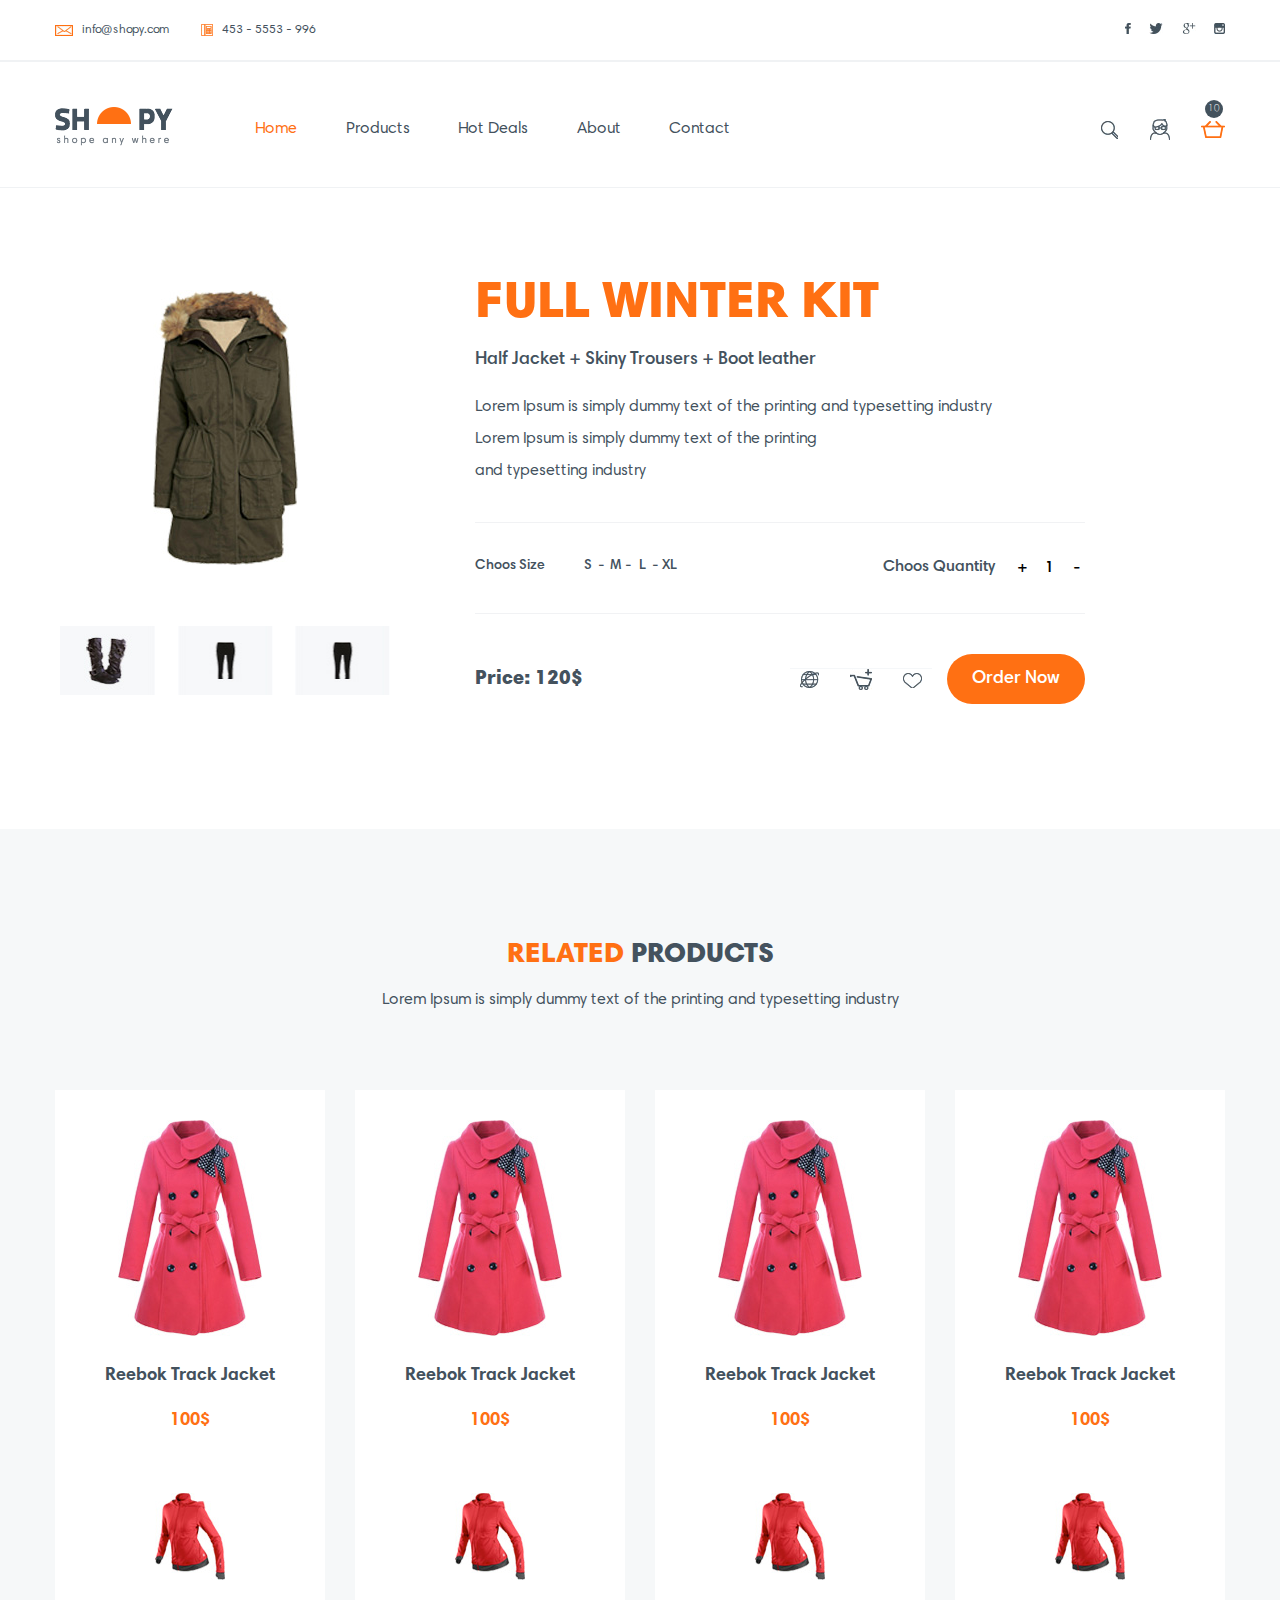
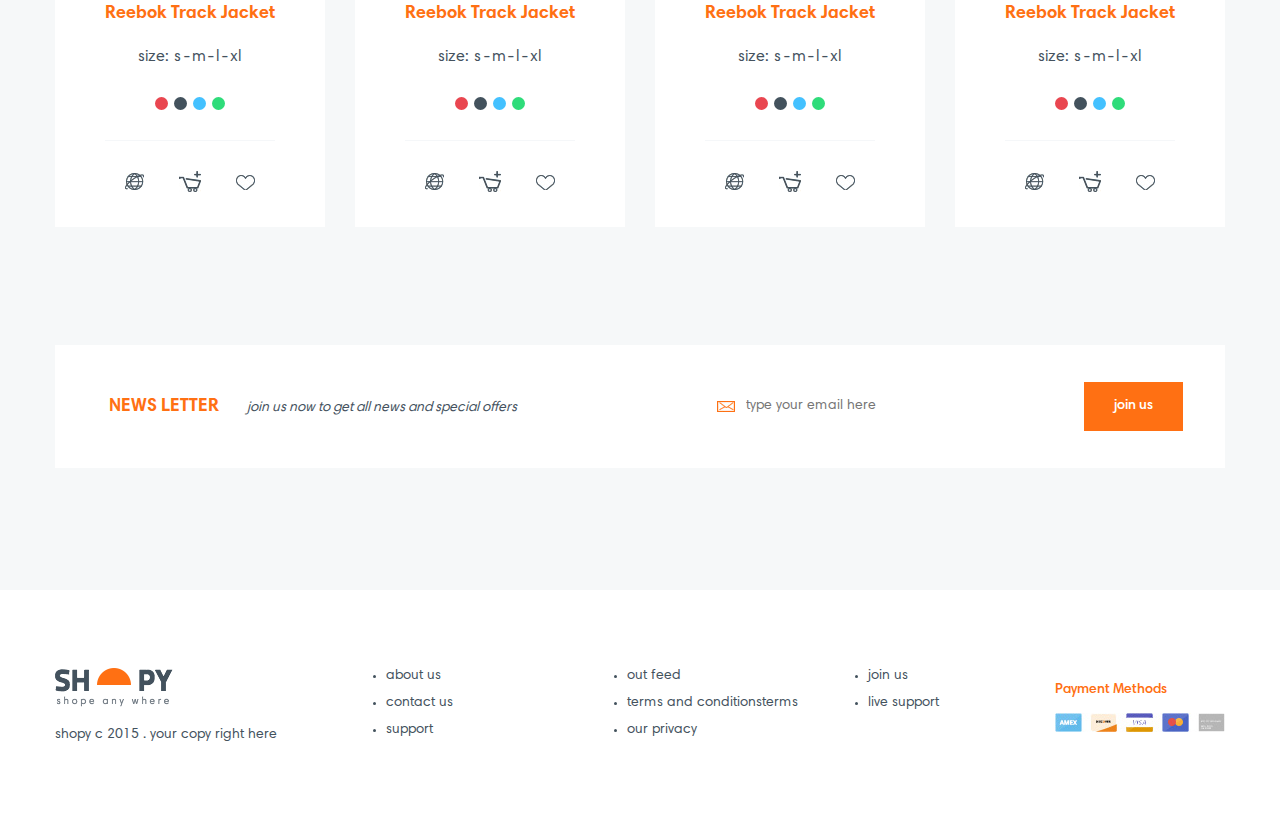
<file: product.html>
<!DOCTYPE html>
<html lang="ru">
<head>
  <meta charset="UTF-8">
  <title>Product</title>
  <link rel="stylesheet" href="css/normalize.css">
  <link rel="stylesheet" href="css/style.css">
  <link rel="stylesheet" href="css/product.css">
</head>
	<body class="page-catalog-products">
		<header class="main-header">
			<div class="container">
				<section class="small-header">
					<div class="header-contacts">
						<div class="mail">
							<div class="icon"></div>
							<div class="mail-text">info@shopy.com</div>
						</div>
						<div class="tell">
							<div class="icon"></div>
							<div class="tell-num">453 - 5553 - 996</div>
						</div>
					</div>
					<div class="header-social">
						<ul>
							<li class="fb"><a href="#"></a></li>
							<li class="tv"><a href="#"></a></li>
							<li class="g"><a href="#"></a></li>
							<li class="inst"><a href="#"></a></li>
						</ul>
					</div>
				</section>
			</div>
			<hr>
			<div class="container">
				<section class="big-header">
					<nav class="main-navigation">
						<a class="main-header-logo" href="#">
							<img src="image/logo.png" width="118" height="39">
						</a>
						<ul class="site-navigation">
							<li><a href="#" class="active">Home</a></li>
							<li><a href="#">Products</a></li>
							<li><a href="#">Hot Deals</a></li>
							<li><a href="#">About</a></li>
							<li><a href="#">Contact</a></li>
						</ul>
					</nav>	
						<ul class="search-cart-user">
							<li class="search">
								<a href="#">
									<span class="visually-hidden">Поиск</span>
								</a>
							</li>
							<li class="user">
								<a href="#">
									<span class="visually-hidden">Ползователь</span>
								</a>
							</li>
							<li class="cart">
								<a href="#">
									<div class="main-count">
										<div class="count">10</div>
									</div>
									<span class="visually-hidden">Корзина</span>
								</a>
							</li>
						</ul>
				</section>
			</div>
		</header>
		<div class="main-container">
			<main class="container">
				<div class="catalog-colums">
					<section class="product-photos">
						<p class="product-photo-full">
							<img src="image/big-product.jpg" width="145" height="275" alt="Big photo">
						</p>
						<ul class="product-photo-preview">
							<li>
									<img src="image/product1.jpg" width="95" height="69" alt="Фото в анфас">
							</li>
							<li>
									<img src="image/product2.jpg" width="95" height="69" alt="Фото в профиль">
							</li>
							<li>
									<img src="image/product2.jpg" width="95" height="69" alt="Фото отдельной части">
							</li>
						</ul>
					</section>
					<section class="product-info">
						<div class="product-info-block">
							<h1 class="product-title">Full winter kit</h1>
							<p class="collection">Half Jacket + Skiny Trousers + Boot leather</p>
							<p class="description">
								Lorem Ipsum is simply dummy text of the printing and typesetting industry
								Lorem Ipsum is simply dummy text of the printing<br> and typesetting industry
							</p>
						</div>	
						<section class="size-quantity">
							<div class="size">
								Choos Size
								<ul>
									<li>S</li>-
									<li>M</li>-
									<li>L</li>-
									<li>XL</li>
								</ul>
							</div>
							<div class="quantity">
								<p>Choos Quantity</p>
								<button type="submit">+</button>
								<input type="number" value="1" maxsize="5">
								<button type="submit">-</button>
							</div>
						</section>
						<section class="price-cart">
							<div class="price">Price: 120$</div>
							<div class="cart">
								<ul class="block-like">
									<li>
										<a href="#" class="share"><span class="visually-hidden">Поделиться</span></a>
									</li>
									<li>
										<a href="#" class="cart"><span class="visually-hidden">Корзина</span></a>
									</li>	
									<li>
										<a href="#" class="like"><span class="visually-hidden">Нравиться</span></a>
									</li>										
								</ul>	
								<button type="submit">Order Now</button>
							</div>
						</section>
					</section>
				</div>
			</main>
		</div>
		<div class="container">
			<section class="related_products">
				<header>
					<h2><span>Related</span> products</h2>
					<p>Lorem Ipsum is simply dummy text of the printing and typesetting industry</p>
				</header>
				<div class="product-list">
					<div class="goods-item">
						<div class="goods-item_block">
							<a href="#" title="Reebok Track Jacket">
								<img src="image/goods1.jpg" width='144' height='216' alt="Reebok Track Jacket">
								<div class="good-title">Reebok Track Jacket</div>
								<div class="good-price">100$</div>
							</a>
						</div>
						<div class="goods-item_block-h">
							<div class="goods-item_block-h-contain">
								<a href="#" class="good-img" title="Reebok Track Jacket">
									<img src="image/goods3-small.jpg" width='70' height='87' alt="Reebok Track Jacket">
								</a>	
									<div class="good-title"><a href="#" title="Reebok Track Jacket">Reebok Track Jacket</a></div>
								<div class="size-good">
									size:
									<ul>
										<li>s</li>-
										<li>m</li>-
										<li>l</li>-
										<li>xl</li>
									</ul>
								</div>
									<ul class="color-goods">
										<li>
											<a class="red" href="#"></a>
										</li>
										<li>
											<a class="grey" href="#"></a>
										</li>
										<li>
											<a class="blue" href="#"></a>
										</li>
										<li>
											<a class="green" href="#"></a>
										</li>									
									</ul>
									<ul class="block-like">
										<li>
											<a href="#" class="share"><span class="visually-hidden">Поделиться</span></a>
										</li>
										<li>
											<a href="#" class="cart"><span class="visually-hidden">Корзина</span></a>
										</li>	
										<li>
											<a href="#" class="like"><span class="visually-hidden">Нравиться</span></a>
										</li>										
									</ul>
							</div>						
						</div>
					</div>
					<div class="goods-item">
						<div class="goods-item_block">
							<a href="#" title="Reebok Track Jacket">
								<img src="image/goods1.jpg" width='144' height='216' alt="Reebok Track Jacket">
								<div class="good-title">Reebok Track Jacket</div>
								<div class="good-price">100$</div>
							</a>
						</div>
						<div class="goods-item_block-h">
							<div class="goods-item_block-h-contain">
								<a href="#" class="good-img" title="Reebok Track Jacket">
									<img src="image/goods3-small.jpg" width='70' height='87' alt="Reebok Track Jacket">
								</a>	
									<div class="good-title"><a href="#" title="Reebok Track Jacket">Reebok Track Jacket</a></div>
								<div class="size-good">
									size:
									<ul>
										<li>s</li>-
										<li>m</li>-
										<li>l</li>-
										<li>xl</li>
									</ul>
								</div>
									<ul class="color-goods">
										<li>
											<a class="red" href="#"></a>
										</li>
										<li>
											<a class="grey" href="#"></a>
										</li>
										<li>
											<a class="blue" href="#"></a>
										</li>
										<li>
											<a class="green" href="#"></a>
										</li>									
									</ul>
									<ul class="block-like">
										<li>
											<a href="#" class="share"><span class="visually-hidden">Поделиться</span></a>
										</li>
										<li>
											<a href="#" class="cart"><span class="visually-hidden">Корзина</span></a>
										</li>	
										<li>
											<a href="#" class="like"><span class="visually-hidden">Нравиться</span></a>
										</li>										
									</ul>
							</div>						
						</div>
					</div>
					<div class="goods-item">
						<div class="goods-item_block">
							<a href="#" title="Reebok Track Jacket">
								<img src="image/goods1.jpg" width='144' height='216' alt="Reebok Track Jacket">
								<div class="good-title">Reebok Track Jacket</div>
								<div class="good-price">100$</div>
							</a>
						</div>
						<div class="goods-item_block-h">
							<div class="goods-item_block-h-contain">
								<a href="#" class="good-img" title="Reebok Track Jacket">
									<img src="image/goods3-small.jpg" width='70' height='87' alt="Reebok Track Jacket">
								</a>	
									<div class="good-title"><a href="#" title="Reebok Track Jacket">Reebok Track Jacket</a></div>
								<div class="size-good">
									size:
									<ul>
										<li>s</li>-
										<li>m</li>-
										<li>l</li>-
										<li>xl</li>
									</ul>
								</div>
									<ul class="color-goods">
										<li>
											<a class="red" href="#"></a>
										</li>
										<li>
											<a class="grey" href="#"></a>
										</li>
										<li>
											<a class="blue" href="#"></a>
										</li>
										<li>
											<a class="green" href="#"></a>
										</li>									
									</ul>
									<ul class="block-like">
										<li>
											<a href="#" class="share"><span class="visually-hidden">Поделиться</span></a>
										</li>
										<li>
											<a href="#" class="cart"><span class="visually-hidden">Корзина</span></a>
										</li>	
										<li>
											<a href="#" class="like"><span class="visually-hidden">Нравиться</span></a>
										</li>										
									</ul>
							</div>						
						</div>
					</div>					
					<div class="goods-item">
						<div class="goods-item_block">
							<a href="#" title="Reebok Track Jacket">
								<img src="image/goods1.jpg" width='144' height='216' alt="Reebok Track Jacket">
								<div class="good-title">Reebok Track Jacket</div>
								<div class="good-price">100$</div>
							</a>
						</div>
						<div class="goods-item_block-h">
							<div class="goods-item_block-h-contain">
								<a href="#" class="good-img" title="Reebok Track Jacket">
									<img src="image/goods3-small.jpg" width='70' height='87' alt="Reebok Track Jacket">
								</a>	
									<div class="good-title"><a href="#" title="Reebok Track Jacket">Reebok Track Jacket</a></div>
								<div class="size-good">
									size:
									<ul>
										<li>s</li>-
										<li>m</li>-
										<li>l</li>-
										<li>xl</li>
									</ul>
								</div>
									<ul class="color-goods">
										<li>
											<a class="red" href="#"></a>
										</li>
										<li>
											<a class="grey" href="#"></a>
										</li>
										<li>
											<a class="blue" href="#"></a>
										</li>
										<li>
											<a class="green" href="#"></a>
										</li>									
									</ul>
									<ul class="block-like">
										<li>
											<a href="#" class="share"><span class="visually-hidden">Поделиться</span></a>
										</li>
										<li>
											<a href="#" class="cart"><span class="visually-hidden">Корзина</span></a>
										</li>	
										<li>
											<a href="#" class="like"><span class="visually-hidden">Нравиться</span></a>
										</li>										
									</ul>
							</div>						
						</div>
					</div>
				</div>
			</section>			
			<section class="notifications">
				<div class="news-letter"><span>News Letter</span> join us now to get all news and special offers</div>
				<div class="main-form">
					<form>
						<input type="email" class="int-email" placeholder="type your email here" pattern="^[a-zA-Z0-9_.+-]+@[a-zA-Z0-9-]+\.[a-zA-Z0-9-.]+$">
						<input type="submit" class="submit" value="join us">
					</form>
				</div>
			</section>		
		</div>
		<footer class="main-footer">
			<div class="container">
				<div class="logo-copy">
					<a class="main-footer-logo" href="#">
						<img src="image/logo.png" width="118" height="39">
					</a>
					<p>shopy c 2015 . your copy right here</p>
				</div>
				<div class="nav-footer">
					<ul>
						<li><a href="#">about us</a></li>
						<li><a href="#">contact us</a></li>
						<li><a href="#">support</a></li>
					</ul>
					<ul>
						<li><a href="#">out feed</a></li>
						<li><a href="#">terms and conditionsterms</a></li>
						<li><a href="#">our privacy</a></li>
					</ul>
					<ul>
						<li><a href="#">join us</a></li>
						<li><a href="#">live support</a></li>
					</ul>					
				</div>
				<div class="payment">
					<p>Payment Methods</p>
					<img src="image/payment.jpg" width="170" height="19">
				</div>
			</div>
		</footer>
	</body>
</html>
</file>
<file: css/style.css>
@font-face {
	font-family: 'Harmonia Sans Light';
	src: local('../font/Harmonia Sans Light'), local('../fonts/Harmonia-Sans-Light'),
			url('../font/HarmoniaSansProCyr-Light.woff') format('woff');
	font-weight: normal;
	font-style: normal;
}
@font-face {
	font-family: 'Harmonia Sans Regular';
	src: local('../font/Harmonia Sans Regular'), local('../fonts/Harmonia-Sans-Regular'),
			url('../font/HarmoniaSansProCyr-Regular.woff') format('woff');
	font-weight: normal;
	font-style: normal;
}
@font-face {
	font-family: 'Harmonia Sans Black';
	src: local('../font/Harmonia Sans Black'), local('../fonts/Harmonia-Sans-Black'),
			url('../font/HarmoniaSansProCyr-Black.woff') format('woff');
	font-weight: normal;
	font-style: normal;
}
@font-face {
	font-family: 'Harmonia Sans SemiBd';
	src: local('../font/Harmonia Sans SemiBd'), local('../fonts/Harmonia-Sans-SemiBd'),
			url('../font/HarmoniaSansProCyr-SemiBd.woff') format('woff');
	font-weight: normal;
	font-style: normal;
}
@font-face {
	font-family: 'Harmonia Sans Bold';
	src: local('../font/Harmonia Sans Bold'), local('../fonts/Harmonia-Sans-Bold'),
			url('../font/HarmoniaSansProCyr-Bold.woff') format('woff');
	font-weight: normal;
	font-style: normal;
}

body{
	font: 16px Harmonia Sans Regular;
	color:#44525e;
	background:#F6F8F9;
	padding:0;
	margin:0;	
}
a{
	text-decoration:none;
}
hr{
  border: 1px solid #F0F2F4;
}
.visually-hidden:not(:focus):not(:active),
input[type="checkbox"].visually-hidden,
input[type="radio"].visually-hidden {
  position: absolute;

  width: 1px;
  height: 1px;
  margin: -1px;
  border: 0;
  padding: 0;

  white-space: nowrap;

  clip-path: inset(100%);
  clip: rect(0 0 0 0);
  overflow: hidden;
}
.container{
	width:1200px;
	margin:0 auto;
	padding:0 15px;
	box-sizing: border-box;
}
.catalog-colums{
	display: flex;
  justify-content: space-between;
}
/*///////////////// HEADER ////////////////////////////////*/
.main-header{
	background: #FFF;
	border-bottom: 1px solid #F0F2F4;
}
.small-header{
	display:flex;
	justify-content: space-between;
	padding: 23px 0;	
}
.header-contacts{
	display: flex;
	width: 271px;
	align-items: center;
	font-size: 12px;
	justify-content: space-between;
}
.header-contacts .mail{
	width: 115px;
	display: flex;
	justify-content: space-between;
	align-items: center;
	padding: 0 10px 0 0;
}
.header-contacts .mail .icon{
	width:18px;
	height:11px;
	background-image:url(../image/sprite_01.png);
	background-repeat:no-repeat;
	background-position: -80px -7px;	
}
.header-contacts .tell{
	width: 115px;
	display: flex;
	justify-content: space-between;
	align-items: center;
	padding: 0 10px 0 0;
}
.header-contacts .tell .icon{
	width:12px;
	height:12px;
	background-image:url(../image/sprite_01.png);
	background-repeat:no-repeat;
	background-position: -102px -7px;	
}
.header-social{
	display:flex;
	justify-content: space-between;
}
.header-social ul{
	display:flex;
	justify-content: space-between;	
	width: 100px;
	padding:0;
	margin:0;	
}
.header-social ul li{
	list-style:none;
}
.header-social ul li a{
	display:block;
	background-image:url(../image/sprite_01.png);
	background-repeat:no-repeat;	
}
.header-social .fb a{
	width:6px;
	height:11px;
	background-position: -2px -26px;
}
.header-social .tv a{
	width:14px;
	height:11px;
	background-position: -30px -26px;
}
.header-social .g a{
	width:14px;
	height:11px;
	background-position: -12px -26px;
}
.header-social .inst a{
	width:11px;
	height:11px;
	background-position: -48px -26px;
}
.big-header{
	display:flex;
	justify-content: space-between;
  padding: 45px 0 35px;
}
.big-header .main-navigation{
	display: flex;
	justify-content: space-between;
	width: 690px;
}
.big-header .site-navigation{
	display: flex;
	width: 505px;
	padding: 0;
	margin: 0;
	justify-content: space-between;
	align-items: center;
}
.big-header .site-navigation li{
	list-style: none;
	margin: 0 15px;
}
.big-header .site-navigation li a{
	color:#43515D;
}
.big-header .site-navigation li a.active,
.big-header .site-navigation li a:hover{
	color:#FF7013;
}
.search-cart-user{
	display:flex;
	width: 125px;
	justify-content: space-between;
	align-items: center;	
	padding:0;
	margin:0;		
}
.search-cart-user li{
	list-style:none;
}
.search-cart-user li a{
	display:block;
	background-image:url(../image/sprite_01.png);
	background-repeat:no-repeat;	
}
.search-cart-user .search a{
	width:18px;
	height:18px;
  background-position: 0px -42px;
}
.search-cart-user .user a{
	width:20px;
	height:21px;
	background-position: -24px -40px;
}
.search-cart-user .cart a{
	width:24px;
	height:17px;
  background-position: -52px -2px;
	position:relative;
}
.search-cart-user .cart .main-count{
	display:flex;
	font: 10px Harmonia Sans Light;
	width: 18px;
	height: 18px;
	background: #43525D;
	color:#FFFFFF;
	border-radius: 100px;
	position: absolute;
	top: -21px;
	left: 4px;
}
.search-cart-user .cart .count{
	margin:auto;
}
/*///////////// BANNER ///////////////////*/
.banner{
	display:flex;
	align-items:center;
	max-width:1903px;
	min-width:1200px;
	height:650px;
	margin:0 auto;
	background-color:#ECECEF;
	background-image: url(../image/banner.jpg);
	background-repeat: no-repeat;
	background-position: center;
	background-size:cover;
}
.main-banner{
	display: flex;
	width: 800px;	
	align-items: center;
}
.block-xz div{
	width:10px;
}
.block-xz .a{
	height:16px;
	background:#FFFFFF;
}
.block-xz .b{
	height:35px;
	background:#FF7013;
	margin:10px 0;
}
.banner-text{
  margin: 0 15px 0 87px;
}
.banner-text h2{
	font:52px Harmonia Sans Black;
	text-transform:uppercase;
	color:#FF7013;
	margin:0;
}
.banner-text p{
	margin:0;
}
.banner-text .collection{
	padding: 12px 0;
}
.collection, .price-order{
	font:18px Harmonia Sans SemiBd;
}
.price-order{
	display: flex;
	width: 260px;
	justify-content: space-between;
	margin-top: 55px;
}
.order{
	display: flex;
	align-items: center;
	color: #FF7013;
	width: 122px;
	justify-content: space-between;
	margin-left: 15px;	
}
.order .icon-cart{
	width: 24px;
	height: 17px;
	background-image: url(../image/sprite_01.png);
	background-position: -52px -2px;
	background-repeat: no-repeat;		
	margin-right: 10px;
}
.order a{
	display: flex;
	color: #FF7013;
	align-items: center;
}
/*//////////////// CARUSEL ///////////////////*/
.carusel-goods{
	margin-top:110px;
}
.bx-wrapper{
	background:transparent;
	box-shadow:none;
	border:0;
}
.bx-wrapper .bx-pager.bx-default-pager a.active,
.bx-wrapper .bx-pager.bx-default-pager a,
.bx-wrapper .bx-pager.bx-default-pager a:hover{
	background-color:#ff7013;
}
.bx-viewport{
	margin: 80px 0;
}
.bx-wrapper .bx-pager{
	padding: 27px 0;
	bottom: -70px;
	background: #FFFFFF;
}
.bx-controls{
  padding-top: 1px;
}
.carusel-goods header{
	text-align: center;
}
.carusel-goods header h2{
	font:36px Harmonia Sans Black;
	text-transform:uppercase;
	margin: 0 0 18px 0;
}
.carusel-goods header h2 span{
	color:#ff7013;
}
.goods-item .good-title,
.goods-item .good-price{
	font:18px Harmonia Sans Bold;
}
.goods-item_block{
	background-color:#FFFFFF;
	text-align:center;
	box-sizing:border-box;
	padding:30px 0;
	position: relative;
  z-index: 2;	
}
.goods-item img{
	margin:0 auto;
}
.goods-item .good-title{
	color:#43515d;
	margin:23px 0;
}
.goods-item_block .good-price{
	color:#ff7013;
}
.goods-item_block-h{
	background:#FFFFFF;
	text-align: center;
	border-top: 1px solid transparent;
	padding: 30px 0 5px;
}
.goods-item_block-h-contain{
	width:170px;
	margin:0 auto;
}
.goods-item_block-h-contain .good-title a{
	color:#FF7013;
}
.goods-item_block-h .good-img{
	display: block;
	width: 70px;
	height: 87px;
	margin: auto;
}
.size{
	font-size: 14px;
}
.size-good ul{
	list-style: none;
	display: inline-flex;
	padding: 0;
	margin: 0;
}
.size-good ul li,
.goods-item_block-h .size ul li{
	padding:0 2px;
	cursor:pointer;
}
.goods-item_block-h .color-goods{
	width:70px;
	display:flex;
	justify-content: space-between;
	padding:0;
  margin: 30px auto;
}
.goods-item_block-h .color-goods li{
	list-style:none;
	display:flex;
	justify-content:space-between;
}
.color-goods a{
	width:13px;
	height:13px;
	border-radius:100px;
}
.color-goods .red{
	background-color:#E94650;
}
.color-goods .grey{
	background-color:#43525D;
}
.color-goods .blue{
	background-color:#44C1FF;
}
.color-goods .green{
	background-color:#2FDC7A;
}
.block-like{
	display: flex;
	justify-content: space-between;
	padding: 30px 20px;
	align-items: center;
	margin: 0;
	border-top: 1px solid #F5F7F9;
}
.block-like li{
	display:flex;
	list-style:none;
}
.block-like li .share{
	width:19px;
	height:17px;
	background-image:url(../image/sprite_01.png);
	background-repeat: no-repeat;
  background-position: -63px -23px;
}
.block-like li .cart{
	width:22px;
	height:21px;
	background-image:url(../image/sprite_01.png);
	background-repeat: no-repeat;
  background-position: 0px 0px;
}
.block-like li .like{
	width:19px;
	height:16px;
	background-image:url(../image/sprite_01.png);
	background-repeat: no-repeat;
  background-position: -86px -22px;
}
.block-like li .cart:hover{
  background-position: -26px 0px;
}
/*/////////////// SALE ///////////////////////////*/
.sale{
	display:flex;
  justify-content: space-between;	
	margin-top:190px;
}
.mian-sale-goods{
	display:flex;
	align-items: center;
	width:670px;
	border:1px solid #edf0f1;
	background-color:#FFFFFF;
	background-image:url(../image/sale.jpg);
	background-repeat: no-repeat;
	background-position:62px center;
	box-sizing: border-box;	
}
.sale .sale-goods{
	width: 412px;
	padding-left: 198px;
	height: 100px;
	display: flex;
	flex-direction: column;
	justify-content: center;
}
.sale-goods p{
	margin:0;
}

.sale .price-good{
	font: 32px Harmonia Sans Black;
	color: #ff7013;
	width: 221px;
	text-align: right;
	margin-right: 38px;
	border-left: 1px solid #f7f7f8;
	box-sizing: border-box;
}
.sale-goods .title-goods{
	font:22px Harmonia Sans Black;
	text-transform:uppercase;
	margin-bottom:6px;
}
.sale-goods .desc-good{
	font:12px Harmonia Sans Regular;
}
.sale .price-good span{
	font-size:22px;
}
.sale .area {
	width: 470px;
	text-align: center;
	background: #FFF;
	border: 1px solid #edf0f1;
	display: flex;
	flex-direction: column;
	justify-content: center;
	box-sizing: border-box;
}
.area .area-title{
	color:#44525e;
  margin-bottom: 10px;
}
.area span{
	color: #ff7013;
}
.area .adv{
	color:#b4b9be;
}

/*///// BEST SALE /////////////*/
.main-best-sale{
	margin-top: 109px;
}
.main-best-sale header{
	text-align:center;
}
.main-best-sale h2{
	font:36px Harmonia Sans Black;
	text-align:center;
	text-transform: uppercase;
}
.main-best-sale h2 span{
	color:#ff7013;
}
.sale-items{
	display:flex;
	justify-content: space-between;
	padding:0;
	margin: 80px 0 0;
}
.main-best-sale li{
	list-style: none;
	width: 370px;
	background-color: #FFFFFF;
	box-sizing: border-box;
}
.main-best-sale .list-items{
	display:flex;
  padding: 35px 28px;
}
.add-to-cart .icon-cart{
	width:22px;
	height:21px;
	background-image:url(../image/sprite_01.png);
	background-repeat:no-repeat;
	background-position: -26px 0;
}
.add-to-cart a{
	display: flex;
	align-items: center;
	justify-content: center;	
}
.add-to-cart .cart-text{
	font-family: Harmonia Sans SemiBd;
	color: #FF7013;
	margin: 2px 10px 0;
}
.main-best-sale .list-items:hover{
	box-shadow: 1px 0px 7px 4px #EAECED;	
}
.main-best-sale .sale-product{
	display: flex;
	flex-direction: column;
	justify-content: center;
	margin-left: 57px;
}

.main-best-sale .sale-product .title a{
	font:18px Harmonia Sans Bold;
	display:block;
	color:#43515d;
	margin-bottom:30px;
}
.main-best-sale .reiting-price{
	display: flex;
  justify-content: space-between;
}
.main-best-sale .reiting-price .price{
	font-family: Harmonia Sans Bold;
	color:#ff7013;
}
/*/////// notifications //////*/
.notifications{
	display:flex;
	height:123px;
	background-color:#FFFFFF;
	justify-content:space-between;
	align-items: center;
	margin-top: 118px;
	padding:0 42px 0 54px;
}
.notifications .news-letter{
	font:14px Harmonia Sans Regular;
	font-style: italic;
	width: 485px;
}
.notifications .news-letter span{
	font:18px Harmonia Sans Bold;
	text-transform: uppercase;
	color:#FF7013;
	padding-right: 25px;
	font-style: normal;
}
.notifications .int-email{
  font-size: 14px;
	width: 328px;
	background-image:url(../image/mail.jpg);
	background-repeat: no-repeat;
	background-position: 14px 18px;
	padding: 15px 10px 15px 43px;
	border:0;
}
.main-form .submit{
	font:14px Harmonia Sans SemiBd;
	color:#FFFFFF;
	background-color:#FF7013;
	border:1px solid #FF7013;
	padding: 15px 29px;
	margin-left: -4px;
}

/*/////////// footer //////////////////*/
.main-footer{
	font-size: 14px;
	display: flex;
	align-items: center;
	color: #43525D;
	min-height: 245px;
	background-color: #FFFFFF;
	margin-top: 122px;
}
.nav-footer ul li a{
	color: #43525D;
}
.nav-footer ul li a:hover{
	color:#FF7013;
}
.empty-container{
	height:60px;
}
.main-footer .container{
	display:flex;
	justify-content:space-between;
}
.nav-footer{
	width: 630px;
	display: flex;
	justify-content: space-between;
  box-sizing: border-box;	
	padding: 0 15px;
}
.nav-footer ul{
	width: 200px;
	min-width: 173px;
	padding:0;
	margin: 0 20px;
}
.nav-footer ul:nth-child(2){
	margin: 0 48px;	
}
.nav-footer ul li{
	margin-bottom:20px;
	margin-bottom:10px;
}

.main-footer .payment p{
	font-family: Harmonia Sans SemiBd;
	color:#FF7013;
}
</file>
<file: css/product.css>
.page-catalog-products .main-container{
	background-color: #ffffff;
}
.page-catalog-products .catalog-colums{
	padding:102px 0 125px;
	justify-content:flex-start;
}
.product-photos{
	width:330px;
	padding:0 5px;
	text-align:center;
}
.product-photo-full{
	margin:0;
}
.product-photo-preview{
	display: flex;
	justify-content: space-between;		
	list-style: none;
	padding: 0;
	margin: 0;
	margin-top: 55px;
}
.product-info{
	width:630px;
	padding:0 10px;
  margin-left: 70px;	
	box-sizing:border-box;
}
.product-info-block{
	width:530px;
}
.product-title{
	font: 52px Harmonia Sans Black;
	text-transform: uppercase;
	color: #FF7013;
	margin: 0;
	margin-top: -11px;
	line-height: 1;
}
.product-info-block .description{
	line-height:2;
}
.product-info-block .collection{
	margin-bottom:20px;
}
.size-quantity{
	font-family:Harmonia Sans SemiBd;
	display: flex;
	justify-content: space-between;
	border-top:1px solid #F1F2F4;
	border-bottom:1px solid #F1F2F4;
	padding:35px 0;
  margin-top: 35px;	
}
.size ul{
	font-size:14px;
	list-style: none;
	display: inline-flex;
	padding: 0;
	margin: 0 30px;
}
.size ul li{
	width: 20px;	
	height:20px;
	margin: 0;
	cursor: pointer;
	text-transform: uppercase;
	text-align: center;
}
.size ul li:hover{
	font-size:18px;
	color:#FF7013;
	margin-top:-4px;
}
.quantity{
	display:flex;
}
.quantity p{
	margin:0;
	margin-right:18px;
}
.quantity button{
	width:18px;
	border:0;
	padding:0;
	background:transparent;
	cursor:pointer;
}	
.quantity input{
	text-align:center;
	width:30px;
	border:0;
  margin: 0 1px;
}
.quantity input::-webkit-outer-spin-button,
.quantity input::-webkit-inner-spin-button {
  -webkit-appearance: none;
  margin: 0;
}
.product-info .price-cart{
	display:flex;
	justify-content:space-between;
  align-items: center;
  margin-top: 40px;	
}
.product-info .price-cart .price{
	font:20px Harmonia Sans Black;
}
.price-cart .block-like{
	width: 122px;
	padding: 0 10px;
  margin-right: 15px;
}
.price-cart .cart{
	display: flex;
	align-items: center;	
}
.price-cart button{
	font: 18px Harmonia Sans SemiBd;
	border: 0;
	background-color: #FF7013;
	color: #FFFFFF;
	height: 50px;
	padding: 0 25px;
	border-radius: 50px;
	cursor:pointer;
}
.related_products .goods-item_block{
	width: 270px;
}
.related_products .product-list{
	display:flex;
	justify-content:space-between;
}
.related_products header{
	text-align:center;
  margin: 110px 0 80px;	
}
.related_products h2{
	font: 28px Harmonia Sans Black;
	text-transform: uppercase;
	margin: 0 0 18px 0;
}
.related_products span{
	color:#FF7013;
}
.goods-item img {
  margin: 0 auto;
}
.related_products .good-price{
	font: 18px Harmonia Sans Bold;
	color: #ff7013;
}
.related_products .good-title{
	font: 18px Harmonia Sans Bold;
	color: #43515d;
	margin: 23px 0;	
}
</file>
